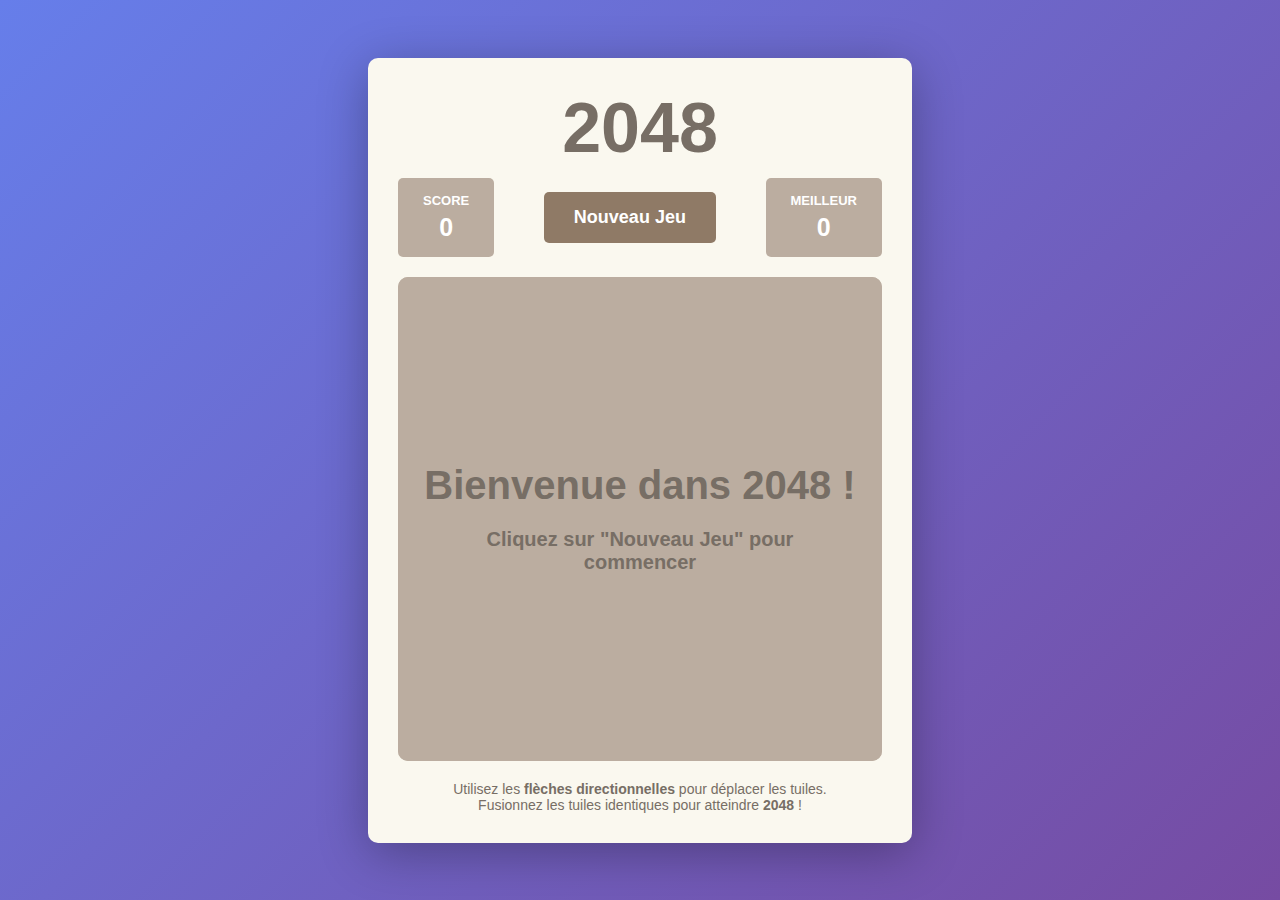
<file: jeu/2048.html>
<!DOCTYPE html>
<html lang="fr">
<head>
    <meta charset="UTF-8">
    <meta name="viewport" content="width=device-width, initial-scale=1.0">
    <title>2048 - Jeu</title>
    <style>
        * {
            margin: 0;
            padding: 0;
            box-sizing: border-box;
        }

        body {
            font-family: 'Arial', sans-serif;
            background: linear-gradient(135deg, #667eea 0%, #764ba2 100%);
            display: flex;
            justify-content: center;
            align-items: center;
            min-height: 100vh;
            color: #776e65;
        }

        .container {
            text-align: center;
            background: #faf8ef;
            padding: 30px;
            border-radius: 10px;
            box-shadow: 0 10px 50px rgba(0, 0, 0, 0.3);
        }

        h1 {
            font-size: 70px;
            font-weight: bold;
            color: #776e65;
            margin-bottom: 10px;
        }

        .info {
            display: flex;
            justify-content: space-between;
            align-items: center;
            margin-bottom: 20px;
            gap: 20px;
        }

        .score-container, .best-container {
            background: #bbada0;
            color: white;
            padding: 15px 25px;
            border-radius: 5px;
            font-weight: bold;
        }

        .score-label, .best-label {
            font-size: 13px;
            text-transform: uppercase;
            margin-bottom: 5px;
        }

        .score, .best-score {
            font-size: 25px;
        }

        .new-game-btn {
            background: #8f7a66;
            color: white;
            border: none;
            padding: 15px 30px;
            border-radius: 5px;
            font-size: 18px;
            font-weight: bold;
            cursor: pointer;
            transition: background 0.3s;
        }

        .new-game-btn:hover {
            background: #9f8a76;
        }

        .game-board {
            background: #bbada0;
            border-radius: 10px;
            padding: 15px;
            display: grid;
            grid-template-columns: repeat(4, 106px);
            grid-template-rows: repeat(4, 106px);
            gap: 15px;
            margin-top: 20px;
            position: relative;
            width: 484px;
            height: 484px;
        }

        .tile {
            background: #cdc1b4;
            width: 106px;
            height: 106px;
            border-radius: 5px;
            display: flex;
            justify-content: center;
            align-items: center;
            font-size: 35px;
            font-weight: bold;
            transition: all 0.15s ease-in-out;
        }

        .tile-2 { background: #eee4da; color: #776e65; }
        .tile-4 { background: #ede0c8; color: #776e65; }
        .tile-8 { background: #f2b179; color: #f9f6f2; }
        .tile-16 { background: #f59563; color: #f9f6f2; }
        .tile-32 { background: #f67c5f; color: #f9f6f2; }
        .tile-64 { background: #f65e3b; color: #f9f6f2; }
        .tile-128 { background: #edcf72; color: #f9f6f2; font-size: 30px; }
        .tile-256 { background: #edcc61; color: #f9f6f2; font-size: 30px; }
        .tile-512 { background: #edc850; color: #f9f6f2; font-size: 30px; }
        .tile-1024 { background: #edc53f; color: #f9f6f2; font-size: 25px; }
        .tile-2048 { background: #edc22e; color: #f9f6f2; font-size: 25px; }
        .tile-4096 { background: #3c3a32; color: #f9f6f2; font-size: 25px; }

        .tile-new {
            animation: appear 0.2s ease-out;
        }

        .tile-merged {
            animation: merge 0.3s ease-in-out;
        }

        .tile-move {
            transition: all 0.15s ease-in-out;
        }

        @keyframes appear {
            0% { 
                transform: scale(0) rotate(0deg);
                opacity: 0;
            }
            50% {
                transform: scale(1.1) rotate(5deg);
            }
            100% { 
                transform: scale(1) rotate(0deg);
                opacity: 1;
            }
        }

        @keyframes merge {
            0% { 
                transform: scale(1);
                box-shadow: 0 0 0 rgba(255, 255, 255, 0);
            }
            50% { 
                transform: scale(1.3);
                box-shadow: 0 0 30px rgba(255, 255, 255, 0.8);
            }
            100% { 
                transform: scale(1);
                box-shadow: 0 0 0 rgba(255, 255, 255, 0);
            }
        }

        .game-over-overlay, .start-overlay {
            position: absolute;
            top: 0;
            left: 0;
            right: 0;
            bottom: 0;
            background: rgba(238, 228, 218, 0.95);
            border-radius: 10px;
            display: none;
            justify-content: center;
            align-items: center;
            flex-direction: column;
            font-size: 40px;
            font-weight: bold;
            z-index: 10;
        }

        .game-over-overlay.active, .start-overlay.active {
            display: flex;
        }

        .start-overlay {
            background: rgba(187, 173, 160, 0.9);
        }

        .start-message {
            color: #776e65;
            margin-bottom: 20px;
            text-align: center;
        }

        .start-instruction {
            font-size: 20px;
            color: #776e65;
            text-align: center;
            padding: 0 30px;
        }

        .instructions {
            margin-top: 20px;
            font-size: 14px;
            color: #776e65;
        }
    </style>
</head>
<body>
    <div class="container">
        <h1>2048</h1>
        <div class="info">
            <div>
                <div class="score-container">
                    <div class="score-label">Score</div>
                    <div class="score" id="score">0</div>
                </div>
            </div>
            <button class="new-game-btn" onclick="newGame()">Nouveau Jeu</button>
            <div>
                <div class="best-container">
                    <div class="best-label">Meilleur</div>
                    <div class="best-score" id="best">0</div>
                </div>
            </div>
        </div>
        <div class="game-board" id="gameBoard">
            <div class="start-overlay active" id="startOverlay">
                <div class="start-message">Bienvenue dans 2048 !</div>
                <div class="start-instruction">Cliquez sur "Nouveau Jeu" pour commencer</div>
            </div>
            <div class="game-over-overlay" id="gameOver">
                <div id="gameOverText">Game Over!</div>
            </div>
        </div>
        <div class="instructions">
            Utilisez les <strong>flèches directionnelles</strong> pour déplacer les tuiles.<br>
            Fusionnez les tuiles identiques pour atteindre <strong>2048</strong> !
        </div>
    </div>

    <script>
        let board = [];
        let score = 0;
        let bestScore = localStorage.getItem('bestScore') || 0;
        document.getElementById('best').textContent = bestScore;
        let soundEnabled = true;

        // Système de sons avec Web Audio API
        let audioContext = null;
        let audioInitialized = false;

        function initAudio() {
            if (!audioInitialized) {
                audioContext = new (window.AudioContext || window.webkitAudioContext)();
                audioInitialized = true;
            }
        }

        function playSound(frequency, duration = 0.1, type = 'sine') {
            if (!soundEnabled || !audioContext) return;
            
            try {
                const oscillator = audioContext.createOscillator();
                const gainNode = audioContext.createGain();
                
                oscillator.connect(gainNode);
                gainNode.connect(audioContext.destination);
                
                oscillator.frequency.value = frequency;
                oscillator.type = type;
                
                // Volume réduit pour un son plus doux
                gainNode.gain.setValueAtTime(0.08, audioContext.currentTime);
                gainNode.gain.exponentialRampToValueAtTime(0.001, audioContext.currentTime + duration);
                
                oscillator.start(audioContext.currentTime);
                oscillator.stop(audioContext.currentTime + duration);
            } catch (e) {
                // Ignorer les erreurs audio
            }
        }

        function playSoundMove() {
            playSound(350, 0.06, 'sine'); // Son doux et court
        }

        function playSoundMerge(value) {
            // Sons plus doux et harmonieux
            const baseFreq = 440; // Note A (La)
            const octave = Math.log2(value / 2);
            const frequency = baseFreq * Math.pow(2, octave / 12);
            playSound(frequency, 0.12, 'sine');
        }

        function playSoundNewTile() {
            playSound(523, 0.08, 'sine'); // Note C (Do) - son doux
        }

        function playSoundGameOver() {
            setTimeout(() => playSound(330, 0.2, 'sine'), 0);   // Note E
            setTimeout(() => playSound(294, 0.2, 'sine'), 150); // Note D
            setTimeout(() => playSound(262, 0.3, 'sine'), 300); // Note C
        }

        function playSoundWin() {
            setTimeout(() => playSound(523, 0.12, 'sine'), 0);   // Do
            setTimeout(() => playSound(659, 0.12, 'sine'), 120); // Mi
            setTimeout(() => playSound(784, 0.12, 'sine'), 240); // Sol
            setTimeout(() => playSound(1047, 0.25, 'sine'), 360); // Do aigu
        }

        function initBoard(isFirstLoad = false) {
            // Initialiser l'audio au démarrage
            initAudio();
            
            board = [
                [0, 0, 0, 0],
                [0, 0, 0, 0],
                [0, 0, 0, 0],
                [0, 0, 0, 0]
            ];
            score = 0;
            updateScore();
            
            // Désactiver temporairement les sons pour le premier chargement
            const soundWasEnabled = soundEnabled;
            if (isFirstLoad) {
                soundEnabled = false;
            }
            
            addRandomTile();
            addRandomTile();
            renderBoard();
            
            // Réactiver les sons
            soundEnabled = soundWasEnabled;
            
            document.getElementById('gameOver').classList.remove('active');
            document.getElementById('startOverlay').classList.remove('active');
        }

        function addRandomTile() {
            let emptyCells = [];
            for (let i = 0; i < 4; i++) {
                for (let j = 0; j < 4; j++) {
                    if (board[i][j] === 0) {
                        emptyCells.push({row: i, col: j});
                    }
                }
            }
            if (emptyCells.length > 0) {
                let cell = emptyCells[Math.floor(Math.random() * emptyCells.length)];
                board[cell.row][cell.col] = Math.random() < 0.9 ? 2 : 4;
                playSoundNewTile();
            }
        }

        function renderBoard(mergedValues = []) {
            const gameBoard = document.getElementById('gameBoard');
            const tiles = gameBoard.querySelectorAll('.tile');
            tiles.forEach(tile => tile.remove());

            for (let i = 0; i < 4; i++) {
                for (let j = 0; j < 4; j++) {
                    const tile = document.createElement('div');
                    tile.className = 'tile';
                    if (board[i][j] !== 0) {
                        tile.textContent = board[i][j];
                        tile.classList.add(`tile-${board[i][j]}`);
                        
                        // Ajouter l'animation de fusion si la tuile vient d'être fusionnée
                        if (mergedValues.includes(board[i][j]) && mergedValues.indexOf(board[i][j]) === mergedValues.lastIndexOf(board[i][j])) {
                            tile.classList.add('tile-merged');
                            mergedValues.splice(mergedValues.indexOf(board[i][j]), 1);
                        }
                    }
                    gameBoard.appendChild(tile);
                }
            }
        }

        function updateScore() {
            document.getElementById('score').textContent = score;
            if (score > bestScore) {
                bestScore = score;
                localStorage.setItem('bestScore', bestScore);
                document.getElementById('best').textContent = bestScore;
            }
        }

        function move(direction) {
            let moved = false;
            let originalBoard = JSON.stringify(board);
            let mergedValues = [];
            let hasMerged = false;

            if (direction === 'left') {
                for (let i = 0; i < 4; i++) {
                    let row = board[i].filter(val => val !== 0);
                    for (let j = 0; j < row.length - 1; j++) {
                        if (row[j] === row[j + 1]) {
                            row[j] *= 2;
                            score += row[j];
                            mergedValues.push(row[j]);
                            playSoundMerge(row[j]);
                            hasMerged = true;
                            row.splice(j + 1, 1);
                        }
                    }
                    while (row.length < 4) row.push(0);
                    board[i] = row;
                }
            } else if (direction === 'right') {
                for (let i = 0; i < 4; i++) {
                    let row = board[i].filter(val => val !== 0);
                    for (let j = row.length - 1; j > 0; j--) {
                        if (row[j] === row[j - 1]) {
                            row[j] *= 2;
                            score += row[j];
                            mergedValues.push(row[j]);
                            playSoundMerge(row[j]);
                            hasMerged = true;
                            row.splice(j - 1, 1);
                            j--;
                        }
                    }
                    while (row.length < 4) row.unshift(0);
                    board[i] = row;
                }
            } else if (direction === 'up') {
                for (let j = 0; j < 4; j++) {
                    let col = [];
                    for (let i = 0; i < 4; i++) {
                        if (board[i][j] !== 0) col.push(board[i][j]);
                    }
                    for (let i = 0; i < col.length - 1; i++) {
                        if (col[i] === col[i + 1]) {
                            col[i] *= 2;
                            score += col[i];
                            mergedValues.push(col[i]);
                            playSoundMerge(col[i]);
                            hasMerged = true;
                            col.splice(i + 1, 1);
                        }
                    }
                    while (col.length < 4) col.push(0);
                    for (let i = 0; i < 4; i++) {
                        board[i][j] = col[i];
                    }
                }
            } else if (direction === 'down') {
                for (let j = 0; j < 4; j++) {
                    let col = [];
                    for (let i = 0; i < 4; i++) {
                        if (board[i][j] !== 0) col.push(board[i][j]);
                    }
                    for (let i = col.length - 1; i > 0; i--) {
                        if (col[i] === col[i - 1]) {
                            col[i] *= 2;
                            score += col[i];
                            mergedValues.push(col[i]);
                            playSoundMerge(col[i]);
                            hasMerged = true;
                            col.splice(i - 1, 1);
                            i--;
                        }
                    }
                    while (col.length < 4) col.unshift(0);
                    for (let i = 0; i < 4; i++) {
                        board[i][j] = col[i];
                    }
                }
            }

            if (JSON.stringify(board) !== originalBoard) {
                moved = true;
                if (!hasMerged) playSoundMove();
                addRandomTile();
                updateScore();
                renderBoard(mergedValues);
                
                if (checkWin()) {
                    playSoundWin();
                    setTimeout(() => {
                        document.getElementById('gameOverText').textContent = '🎉 Vous avez gagné ! 🎉';
                        document.getElementById('gameOver').classList.add('active');
                    }, 200);
                } else if (checkGameOver()) {
                    playSoundGameOver();
                    setTimeout(() => {
                        document.getElementById('gameOverText').textContent = 'Game Over!';
                        document.getElementById('gameOver').classList.add('active');
                    }, 200);
                }
            }
        }

        function checkWin() {
            for (let i = 0; i < 4; i++) {
                for (let j = 0; j < 4; j++) {
                    if (board[i][j] === 2048) return true;
                }
            }
            return false;
        }

        function checkGameOver() {
            // Vérifier s'il reste des cases vides
            for (let i = 0; i < 4; i++) {
                for (let j = 0; j < 4; j++) {
                    if (board[i][j] === 0) return false;
                }
            }
            
            // Vérifier s'il y a des mouvements possibles
            for (let i = 0; i < 4; i++) {
                for (let j = 0; j < 4; j++) {
                    if (j < 3 && board[i][j] === board[i][j + 1]) return false;
                    if (i < 3 && board[i][j] === board[i + 1][j]) return false;
                }
            }
            
            return true;
        }

        function newGame() {
            initBoard(false);
        }

        document.addEventListener('keydown', (e) => {
            // Initialiser l'audio dès la première interaction
            if (!audioInitialized) {
                initAudio();
            }
            
            if (e.key === 'ArrowLeft') {
                e.preventDefault();
                move('left');
            } else if (e.key === 'ArrowRight') {
                e.preventDefault();
                move('right');
            } else if (e.key === 'ArrowUp') {
                e.preventDefault();
                move('up');
            } else if (e.key === 'ArrowDown') {
                e.preventDefault();
                move('down');
            }
        });

        // Afficher l'écran de démarrage
        // Le jeu démarrera quand on cliquera sur "Nouveau Jeu"
        // Ne rien faire au chargement initial - l'overlay est déjà affiché par défaut
        document.getElementById('best').textContent = bestScore;
    </script>
</body>
</html>
</file>
